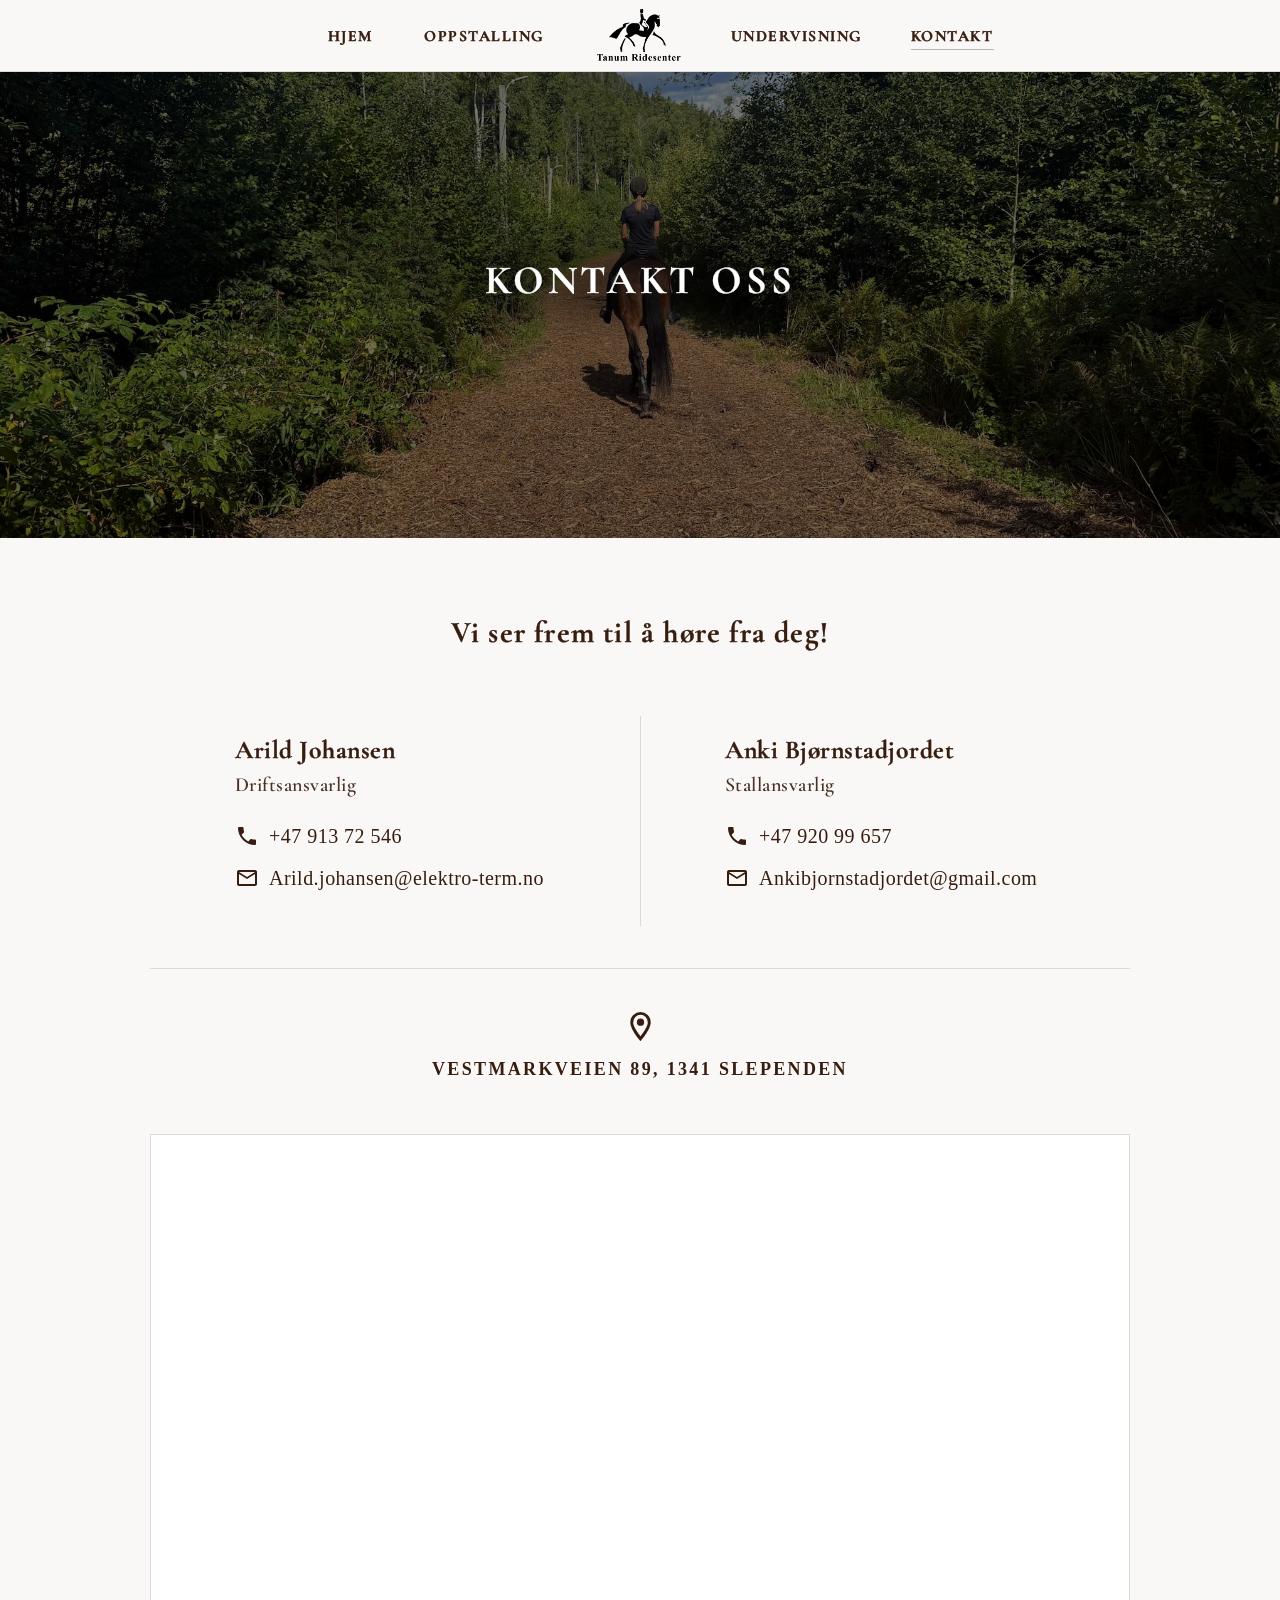
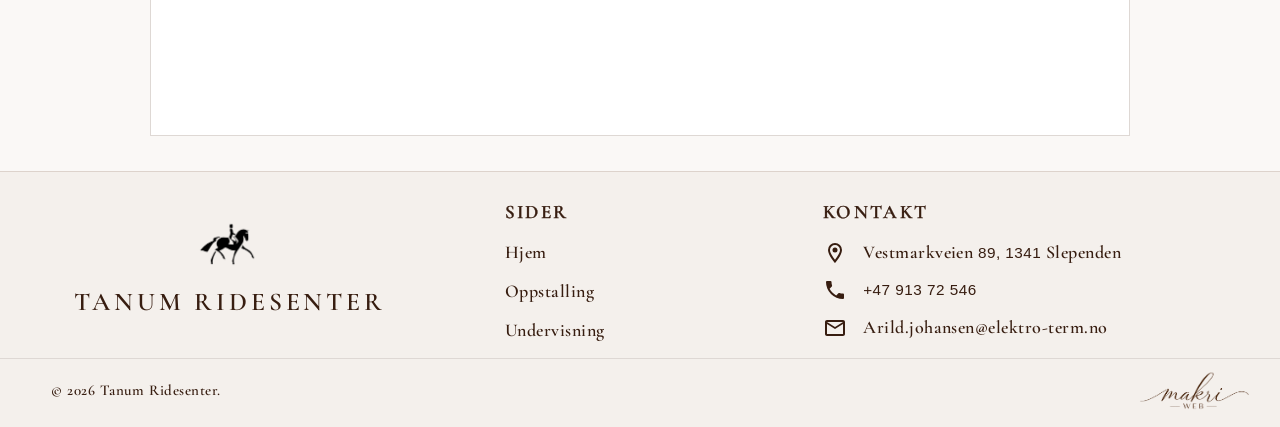
<file: kontakt.html>
<!doctype html>
<html lang="no">
<head>
  <meta charset="UTF-8" />
  <meta name="viewport" content="width=device-width, initial-scale=1.0" />
  <title>Kontakt | Tanum Ridesenter</title>
  <link rel="icon" type="image/png" href="pictures/favicon.png?v=2">
  <link rel="stylesheet" href="style.css" />
  <link rel="stylesheet" href="responsive.css" />

  <link rel="preconnect" href="https://fonts.googleapis.com">
  <link rel="preconnect" href="https://fonts.gstatic.com" crossorigin>
  <link href="https://fonts.googleapis.com/css2?family=Cormorant+Garamond:wght@500;600;700&display=swap" rel="stylesheet">


  <link
  rel="preload"
  as="image"
  href="pictures/natur4.jpg"
  fetchpriority="high"
>

<!-- Kontakt -->
<meta
  name="description"
  content="Kontakt Tanum Ridesenter i Bærum for spørsmål om oppstalling, undervisning og fasiliteter."
>

</head>
<body>
  <header class="site-header">
    <button class="menu-button" aria-label="Åpne meny" aria-expanded="false">
      <span class="menu-line"></span>
      <span class="menu-line"></span>
      <span class="menu-line"></span>
    </button>

    <a class="mobile-logo-link" href="index.html" aria-label="Til forsiden">
      <img src="pictures/logoR.png" alt="Tanum Ridesenter logo" />
    </a>

    <nav class="nav" aria-label="Hovedmeny">
      <a  href="index.html">Hjem</a>
      <a  href="oppstalling.html">Oppstalling</a>
      <a class="logo-link" href="index.html" aria-hidden="true"tabindex="-1">
        <img src="pictures/logoR.png" alt="Tanum Ridesenter logo" />
      </a>
      <a  href="undervisning.html">Undervisning</a>
      <a class="active" href="kontakt.html" aria-current="page" >Kontakt</a>
      <a
            class="mobile-instagram"
            href="https://www.instagram.com/tanumridesenter/"
            target="_blank"
            rel="noopener noreferrer"
            aria-label="Tanum Ridesenter på Instagram"
          >
            <img src="pictures/instagram.png" alt="instagram">
      </a>
    </nav>
  </header>

  <main>

  <section class="hero" style="background-image:url('pictures/natur4.jpg')">
    <div class="hero-content reveal">
      <h1>Kontakt oss</h1>
    </div>
  </section>

  <section class="page-section contact-page">

  <div class="contact-heading reveal-on-load">
    <h2>Vi ser frem til å høre fra deg!</h2>
  </div>

  <div class="contact-box reveal">

    <div class="contact-people">

      <!-- ARILD -->
      <div class="contact-person">
        <h3>Arild Johansen</h3>
        <p class="contact-role">Driftsansvarlig</p>

        <div class="contact-details">
          <a href="tel:+4791372546">
            <span class="contact-icon"><img src="pictures/phone.svg" alt="phone"></span>
            <span>+47 913 72 546</span>
          </a>

          <a href="mailto:arild.johansen@elektro-term.no">
            <span class="contact-icon"><img src="pictures/email.svg" alt="email"></span>
            <span>Arild.johansen@elektro-term.no</span>
          </a>
        </div>
      </div>


      <!-- ANKI -->
      <div class="contact-person">
        <h3>Anki Bjørnstadjordet</h3>
        <p class="contact-role">Stallansvarlig</p>

        <div class="contact-details">
          <a href="tel:+4792099657">
            <span class="contact-icon"><img src="pictures/phone.svg" alt="phone"></span>
            <span>+47 920 99 657</span>
          </a>

          <a href="mailto:ankibjornstadjordet@gmail.com">
            <span class="contact-icon"><img src="pictures/email.svg" alt="email"></span>
            <span>Ankibjornstadjordet@gmail.com</span>
          </a>
        </div>
      </div>

    </div>


    <!-- ADRESSE -->
    <div class="contact-address">
      <span class="address-icon"><img src="pictures/location.svg" alt="location"></span>
      <p>Vestmarkveien 89, 1341 Slependen</p>
    </div>


    <!-- KART -->
    <div class="contact-map">
      <iframe
        title="Kart over Tanum Ridesenter"
        src="https://www.google.com/maps/embed?pb=!1m18!1m12!1m3!1d982.6004551131103!2d10.458237172938611!3d59.88749490068116!2m3!1f0!2f0!3f0!3m2!1i1024!2i768!4f13.1!3m3!1m2!1s0x46411500618034b9%3A0x239e0dc823ad8d5d!2sTanum%20Ridesenter!5e1!3m2!1sno!2sno!4v1782481776571!5m2!1sno!2sno"
        loading="lazy"
        allowfullscreen
        referrerpolicy="strict-origin-when-cross-origin">
      </iframe>
    </div>

  </div>

</section>
    
  </main>

  <footer class="site-footer">
  <div class="footer-layout">
    <div class="footer-top">
      <a class="footer-identity" href="index.html" aria-label="Tanum Ridesenter – til forsiden">
        <img src="pictures/logo2.png" alt="" width="70" height="70">
        <span>Tanum Ridesenter</span>
      </a>
      <nav class="footer-pages" aria-label="Sider i bunnteksten">
        <h2>Sider</h2>
        <a href="index.html">Hjem</a>
        <a href="oppstalling.html">Oppstalling</a>
        <a href="undervisning.html">Undervisning</a>
      </nav>
      <div class="footer-info">
        <h2>Kontakt</h2>
        <a href="https://www.google.com/maps?cid=2566503990890958173" target="_blank" rel="noopener noreferrer"><img src="pictures/location.svg" alt=""><span>Vestmarkveien <span class="footer-number">89, 1341</span> Slependen</span></a>
        <a href="tel:+4791372546"><img src="pictures/phone.svg" alt=""><span>+47 913 72 546</span></a>
        <a href="mailto:Arild.johansen@elektro-term.no"><img src="pictures/email.svg" alt=""><span>Arild.johansen@elektro-term.no</span></a>
      </div>
    </div>
    <div class="footer-social">
      <a href="https://www.instagram.com/tanumridesenter/" target="_blank" rel="noopener noreferrer" aria-label="Tanum Ridesenter på Instagram"><img src="pictures/instagram.png" alt="" width="26" height="26"></a>
    </div>
    <div class="footer-bottom">
      <p>© 2026 Tanum Ridesenter.</p>
      <div class="footer-maker">
        <a class="footer-maker-logo" href="mailto:malinbjornstadjordet@gmail.com" aria-label="Send e-post til MakriWeb: malinbjornstadjordet@gmail.com"><img src="pictures/makriweb-logo-new.png" alt="MakriWeb" loading="lazy"></a>
        <div class="footer-maker-tooltip">
          <span>Nettside designet av Makriweb</span>
          <a href="mailto:malinbjornstadjordet@gmail.com">Ta kontakt</a>
        </div>
      </div>
    </div>
  </div>
</footer>

  <script src="script.js"></script>
</body>
</html>
</file>
<file: style.css>
:root {
  --header-height: 4rem;
  /*--brown: #3d2d28;*/
  --brown: #371d10;
  --line: #ded8d4;
  --background: #faf8f6;
  --backgroundBox: #f4f0ec;
}


/* Alle faktiske lenker */
a {
  cursor: pointer;
}

/* Knapper */
button {
  cursor: pointer;
}

/* CTA-knapper */
.btn,
.trainer-cta-btn {
  cursor: pointer;
}

/* Bilder som åpner lightbox */
.expandable-image-trigger,
.carousel-image-trigger {
  cursor: pointer;
}

/* Karusellpiler + lightbox-kontroller */
.carousel-btn,
.lightbox-close,
.lightbox-arrow,
.image-lightbox-close,
.image-lightbox-arrow {
  cursor: pointer;
}
* { box-sizing: border-box; }
html { scroll-behavior: smooth; }

body {
  margin: 0;
  background: var(--background);
  color: var(--brown);
  font-family: "Cormorant Garamond", serif;
  font-weight: 700;
  letter-spacing: 0.03em;
}

img { max-width: 100%; display: block; }
html, body { width: 100%; min-height: 100%; overflow-x: hidden; }

.site-header,
main {
  width: 100%;
  margin: 0;
  background: var(--background);
}

.site-header {
  position: fixed;
  top: 0;
  left: 0;
  z-index: 100;
  width: 100%;
  height: 4.5rem;
  display: flex;
  align-items: center;

  border-bottom: 1px solid var(--line);
  background: var(--background);

  transition:
    transform .5s ease,
    background .35s ease,
    box-shadow .35s ease,
    border-color .35s ease;
}
.logo-link {
  display: flex;
  align-items: center;
  justify-content: center;
}

.logo-link img {
  width: 4rem;
  display: block;
}

.site-header.scrolled {
  -webkit-backdrop-filter: blur(12px);
  backdrop-filter: blur(12px);
  box-shadow: 0 8px 24px rgba(61, 45, 40, 0.08);
}

.nav {
 height: 100%;
  width: min(100%, 780px);
  margin: 0 auto;

  display: grid;
  grid-template-columns: repeat(5, 1fr);
  align-items: center;

  text-transform: uppercase;
  font-size: 13px;
  letter-spacing: 1.5px;
}
.nav > a {
  justify-self: center;
  width: max-content;
  text-align: center;
}
.nav .logo-link {
  margin-inline: 20px;
}
.nav a {
  color: var(--brown);
  text-decoration: none;
  white-space: nowrap;
  position: relative;
  font-size: larger;
    /* gjør Cormorant Garamond visuelt tykkere */
  -webkit-text-stroke: 0.5px currentColor;
  transition: opacity .25s ease;
}
.nav > a:first-child {
  transform: translateX(22px);
}

.nav > a:first-child:hover {
  transform: translateX(22px) scale(1.08);
}

.nav a:hover { 
  opacity: .8;  
  transform: scale(1.08); 
}


.nav a::after {
  content: '';
  position: absolute;
  left: 50%;
  bottom: -5px;
  width: 0;
  height: 1px;
  transform: translateX(-50%);
  transition: width .25s ease;
  background: var(--brown);
  opacity: .3;
}

.nav a:hover::after,
.nav a.active::after { width: 100%; }


.mobile-instagram {
  display: none;
}

.logo-link::after { display: none; }
.mobile-logo-link { display: none; }
.mobile-logo-link img { width: 86px; }
.logo-link img {
   width: 5.4rem; 
   display: block;
  }

.menu-button {
  display: none;
  border: 0;
  background: transparent;
  padding: 12px;
  width: 48px;
  height: 48px;

  flex-direction: column;
  justify-content: center;
  align-items: center;
  gap: 6px;
}

.menu-line {
  display: block;
  width: 27px;
  height: 2px;
  background: var(--brown);
  border-radius: 2px;

  transition:
    transform 0.35s ease,
    opacity 0.2s ease;
}

.menu-button.open .menu-line:nth-child(1) {
  transform: translateY(8px) rotate(45deg);
}

.menu-button.open .menu-line:nth-child(2) {
  opacity: 0;
  transform: scaleX(0);
}

.menu-button.open .menu-line:nth-child(3) {
  transform: translateY(-8px) rotate(-45deg);
}

.hero {
  height: clamp(420px, 42vw, 650px);

  display: grid;
  place-items: center;

  text-align: center;
  color: white;

  background-size: cover;
  background-position: center;

  position: relative;
}
.hero h1 {
  transform: translateY(28px);
}

.hero-content {
  position: relative;
  z-index: 2;

  /* kompenserer for fixed header */
  transform: translateY(2rem);
}

.hero::before {
  content: '';
  position: absolute;
  inset: 0;
  background: rgba(0,0,0,.50);
}


.hero h1::before {
  content: "";
  position: absolute;

  /* større enn selve teksten */
  inset: -35px -70px;

background: radial-gradient(
  ellipse at center,
  rgba(0, 0, 0, 0.50) 0%,
  rgba(0, 0, 0, 0.32) 35%,
  rgba(0, 0, 0, 0.09) 60%,
  rgba(0, 0, 0, 0) 82%
);
  z-index: -1;
  pointer-events: none;
} 
h1, h2, h3 {
  margin-top: 0;
  font-family:'Cormorant Garamond', serif;
  /* gjør Cormorant Garamond visuelt tykkere */
  -webkit-text-stroke: 0.4px currentColor;
  text-transform: uppercase;
  letter-spacing: .09em;
  font-weight: 700;
}

h1 { font-size: clamp(22px, 4vw, 40px); line-height: 1.15; }
h2 { font-size: clamp(15px, 2.2vw, 25px); text-align: center;}
h3 { font-size: clamp(13px, 1.6vw, 16px); }

.home-feature h2 {
  text-align: left;
  font-size: clamp(18px, 2.2vw, 26px);
  letter-spacing: .09em;
  margin-bottom: .8em;
}

.home-feature p {
  font-size: clamp(14px, 1.5vw, 19px);
  max-width: 780px;
  margin-bottom: 24px;
  font-weight: 530;
}


.hero p { margin: 0; font-size: clamp(12px, 1.6vw, 15px); }

.page-section {
  width: 90%;
  max-width: 1700px;
  margin: 0 auto;
  padding: clamp(34px, 7vw, 76px) clamp(20px, 7vw, 86px);
  padding-bottom: 35px;
}

.page-section > h2 {
  font-size: clamp(24px, 2.8vw, 34px);
  font-weight: 700;
  letter-spacing: .08em;
  margin-bottom: 22px;

  -webkit-text-stroke: 1px currentColor;
}

.heading-decoration {
  display: flex;
  align-items: center;
  justify-content: center;

  gap: 9px;
  margin: 10px auto 32px;
}

.heading-decoration-line {
  width: 50px;
  height: 1px;
  background: #cbb7a8;
}

.heading-decoration-dot {
  width: 5px;
  height: 5px;
  background: transparent;
  border: 1px solid #b99882;
  transform: rotate(45deg);
}
.intro {
  text-align: center;
  max-width: 70%;
  margin: 0 auto clamp(34px, 6vw, 60px);
  line-height: 1.7;
  font-size: clamp(15px, 1.5vw, 20px);
  font-weight: 600;
}

.split {
  display: grid;
  grid-template-columns: minmax(0, 1fr) minmax(0, 1fr);
  gap: clamp(24px, 5vw, 54px);
  align-items: center;
  width: 100%;
  max-width: 1500px;
  margin-left: auto;
  margin-right: auto;
  padding: 40px;
}

.split:nth-child(odd) img { order: 2; }

.split img,
.card img,
.gallery img {
  width: 100%;
  aspect-ratio: 4 / 3;
  height: auto;
  object-fit: cover;
}

p { font-size: clamp(12px, 1.4vw, 14px); line-height: 1.7; }

.btn {
  display: inline-block;
  border: 1px solid var(--brown);
  padding: 1em 1.2em;
  color: white;
  background: var(--brown);
  text-decoration: none;
  text-transform: uppercase;
  font-size: 0.87em;
  font-weight: 600;
  cursor: pointer;
  transition: background .25s ease, color .25s ease, transform .25s ease;
}

.btn:hover { transform: translateY(-2px);
    opacity: .85; }
.card { transition: transform .25s ease; }
.card:hover { transform: translateY(-4px); }

.grid {
  display: grid;
  grid-template-columns: repeat(2, minmax(0, 1fr));
  gap: clamp(26px, 5vw, 48px);
}

.card img { margin-bottom: 12px; }
.card p { margin-top: 0; font-size: clamp(15px, 1.3vw, 12px); }
.card h3 {
  font-family: "Cormorant Garamond", serif;
  font-size: clamp(20px, 2vw, 22px);
  font-weight: 700;
  letter-spacing: .08em;
  text-transform: uppercase;
  margin: 0 0 3px;
}

.card p {
  font-family: "Cormorant Garamond", serif;
  font-size: clamp(14px, 1.4vw, 17px);
  font-weight: 580;
  line-height: 1.5;

  margin: 0;
}

.gallery-carousel {
  position: relative;
  max-width: 1500px;
  margin: 55px auto;
  padding-bottom: 5px;
}

.carousel-track {
  display: grid;
  grid-auto-flow: column;
  grid-auto-columns: calc((100% - 48px) / 3);
  gap: 24px;
  overflow-x: auto;
  scroll-behavior: smooth;
  scrollbar-width: none;
  scroll-snap-type: x mandatory;
}

.carousel-track::-webkit-scrollbar {
  display: none;
}

.carousel-track img {
  width: 100%;
  aspect-ratio: 4 / 3;
  object-fit: cover;
  transition:
    transform .25s ease,
    opacity .25s ease;
}

.carousel-track img:hover {
  transform: scale(1.015);
  opacity: .9;
}


/* PILER */

.carousel-btn {
  position: absolute;
  top: 50%;
  transform: translateY(-50%);
  width:35px;
  height: 35px;
  border: none;
  border-radius: 50%;
  /* gjennomsiktig hvit */
  background: rgba(255, 255, 255, 0.65);
  color: var(--brown);
  font-size: 17px;
  cursor: pointer;

  z-index: 10;

  display: flex;
  align-items: center;
  justify-content: center;

  -webkit-backdrop-filter: blur(3px);
  backdrop-filter: blur(3px);

  transition:
    background .25s ease,
    transform .25s ease;
}

.carousel-btn:hover {
  background: rgba(255, 255, 255, 0.9);
  transform: translateY(-50%) scale(1.05);
}

/* legger pilene OPPÅ bildene */
.carousel-btn.prev {
  left: 16px;
}

.carousel-btn.next {
  right: 16px;
}

/* LIGHTBOX */
.lightbox {
  position: fixed;
  inset: 0;
  z-index: 1000;
  display: none;
  align-items: center;
  justify-content: center;
  background: rgba(0, 0, 0, .82);
  padding: 60px;
}

.lightbox.open {
  display: flex;
}

.lightbox-image {
  max-width: 90vw;
  max-height: 85vh;
  object-fit: contain;
}

.lightbox-close {
  position: absolute;
  top: 22px;
  right: 30px;
  border: 0;
  background: none;
  color: white;
  font-size: 42px;
  cursor: pointer;
}

.lightbox-caption {
  position: absolute;
  left: 50%;
  bottom: 28px;
  transform: translateX(-50%);

  margin: 0;
  color: #fff;
  font-size: 16px;
  text-align: center;
  letter-spacing: .03em;
}

.lightbox-arrow {
  position: absolute;
  top: 50%;
  transform: translateY(-50%);
  border: 0;
  background: rgba(255,255,255,.12);
  color: white;
  width: 48px;
  height: 48px;
  font-size: 28px;
  cursor: pointer;
}

.lightbox-prev {
  left: 25px;
}

.lightbox-next {
  right: 25px;
}

.contact-grid,
.trainers-section {
  padding: 70px clamp(25px, 7vw, 110px) 80px;
  color: var(--brown);
}

/* =========================
   TRENERKORT
========================= */

.trainer-grid {
  width: 90%;
  margin: 50px auto 0;

  display: grid;
  grid-template-columns: repeat(2, minmax(0, 1fr));
  gap: 36px;
}


/* SELVE KORTET */

.trainer-card {
  background: #fff;
  border: 1px solid var(--line);
  overflow: hidden;
  display: flex;
  flex-direction: column;
  min-width: 0;
  height: 100%;
  border-radius: 10px;
  box-shadow: 0 8px 24px rgba(55, 29, 16, 0.05);
}


/* BILDE */

.trainer-image {
  width: 100%;
  aspect-ratio: 4 / 3;
  object-fit: cover;
  display: block;
}


.trainer-image-cathrine {
  object-position: center 38%;
}


/* INNHOLD */

.trainer-content {
  padding: 24px 26px 28px;

  display: flex;
  flex-direction: column;
  flex: 1;
}


/* NAVN */

.trainer-content h3 {
  margin: 0;

  font-family: "Cormorant Garamond", serif;
  font-size: 21px;
  font-weight: 700;
  line-height: 1.1;

  text-align: center;
  color: var(--brown);
}


/* DRESSUR / SPRANG */

.trainer-title {
  margin: 5px 0 0;

  font-family: "Cormorant Garamond", serif;
  font-size: 16px;
  font-weight: 700;

  text-transform: uppercase;
  letter-spacing: 0.08em;

  text-align: center;
  color: var(--brown);
  opacity: 0.75;
}


/* LITEN STREK */

.trainer-line {
  display: block;

  width: 100%;
  height: 1px;

  margin: 14px auto 18px;

  background:var(--line);
}


/* BESKRIVELSE */

.trainer-description {
  margin: 0 0 24px;

  font-family: "Cormorant Garamond", serif;
  font-size: 17px;
  font-weight: 500;
  line-height: 1.5;

  color: var(--brown);
}


/* PUNKTENE NEDERST */

.trainer-details {
  margin-top: auto;

  display: flex;
  flex-direction: column;
  gap: 8px;
}

.trainer-details p {
  position: relative;

  margin: 0;
  padding-left: 16px;

  font-family: "Cormorant Garamond", serif;
  font-size: 16px;
  font-weight: 500;
  line-height: 1.35;

  color: var(--brown);
}


/* LITEN DISKRET PRIKK */

.trainer-details p::before {
  content: "";

  position: absolute;
  left: 0;
  top: 0.55em;

  width: 4px;
  height: 4px;

  border: 1px solid #a98c79;
  border-radius: 50%;
}


/* =========================
   CTA UNDER TRENERNE
========================= */

.trainer-cta {
  max-width: 650px;
  margin: 40px auto 15px;
  padding: 28px 40px;
  display: flex;
  align-items: center;
  justify-content: space-between;
  gap: 40px;
  border: 1px solid var(--line);
  background: #f4f0ec;
}

.trainer-cta-text {
  padding-left: 25px;
  border-left: 1px solid #a98c79;
}

.trainer-cta-text h3 {
  margin: 0 0 7px;
  font-family: "Cormorant Garamond", serif;
  font-size: 26px;
  font-weight: 700;
  text-transform: none;
  letter-spacing: .02em;
}

.trainer-cta-text p {
  margin: 0;
  font-size: 14px;
  line-height: 1.7;
}

.trainer-cta-btn {
  flex-shrink: 0;
  padding: 14px 28px;
  background: var(--brown);
  color: #fff;
  text-decoration: none;
  text-transform: uppercase;
  font-size: 13px;
  font-weight: 700;
  letter-spacing: .14em;

  transition:
    transform .25s ease,
    opacity .25s ease;
}

.trainer-cta-btn:hover {
  transform: translateY(-2px);
  opacity: .85;
}

/* =========================
   KONTAKTSIDE
========================= */

/* OVERSKRIFT */
.contact-heading {
  text-align: center;
  margin-bottom: 55px;
}

.contact-heading h2 {
  margin: 0;
  font-family: "Cormorant Garamond", serif;
  font-size: clamp(22px, 2.4vw, 30px);
  font-weight: 700;
  letter-spacing: .04em;
  text-transform: none;
  color: var(--brown);
  margin-bottom: 25px;
}


/* HELE OMRÅDET */
.contact-box {
  max-width: 100%;
  margin: 0 auto;
  /* ingen ramme rundt alt */
  border: none;
  background: transparent;
}


/* =========================
   PERSONKORT
========================= */

.contact-people {
  display: grid;
  grid-template-columns: 1fr 1fr;
  gap: 0;
  position: relative;

  padding: 10px 0 42px;
  border-bottom: 1px solid var(--line);
}

.contact-person {
  width: 100%;
  padding: 18px 0 34px;

  display: flex;
  flex-direction: column;
  align-items: center;

  text-align: left;
}

.contact-person > * {
  width: 430px;
  max-width: 80%;
}
/* vertikal strek i midten */
.contact-people::after {
  content: "";
  position: absolute;
  top: 10px;
  bottom: 42px;
  left: 50%;
  width: 1px;
  background: var(--line);
}

.contact-person h3 {
  margin: 0 0 3px;

  font-family: "Cormorant Garamond", serif;
  font-size: clamp(22px, 2vw, 27px);
  font-weight: 700;
  width: 320px;
  letter-spacing: .02em;
  text-transform: none;

  color: var(--brown);
}


/* ROLLE */

.contact-role {
  margin: 0 0 20px;
  font-family: "Cormorant Garamond", serif;
  font-size: 20px;
  font-weight: 600;
  width: 320px;
  color: var(--brown);
  opacity: .90;
}


/* TELEFON + E-POST */

.contact-details {
   display: flex;
  flex-direction: column;
  gap: 12px;
  width: 320px;
  max-width: 100%;
  margin: 0;
  padding: 0;          /* fjerner eventuell padding før ikonene */
  gap: 14px;    

  text-align: left;
}

.contact-details a[href^="mailto:"] {
  font-family: "Lora", serif;
  font-size: 20px;
  font-weight: 500;
}

.contact-details a[href^="tel:"] {
  font-family: "Lora", serif;
  font-size: 20px;
  font-weight: 500;
}


.contact-details a {
  display: grid;
  grid-template-columns: 24px auto;
  align-items: center;
  gap: 10px;

  color: var(--brown);
  text-decoration: none;
  font-family: "Inter", sans-serif;  
  font-size: 18px;
  font-weight: 500;
  line-height: 1.4;
  padding: 0;
  margin:0; 
}

.contact-icon {
  display: inline-flex;
  align-items: left;
  justify-content: left;

  width: 24px;
  font-size: 20px;

  color: var(--brown);
}


/* =========================
   ADRESSE
========================= */

.contact-address {
  min-height: auto;
  display: flex;
  flex-direction: column;
  align-items: center;
  justify-content: center;
  /* LUFT MELLOM PERSONKORT OG ADRESSE */
  padding: 40px 30px;
  gap: 10px;
}


.contact-address p {
  margin: 0;
  font-family: "Lora", serif; 
  font-size: clamp(15px, 1.6vw, 18px);
  font-weight: 600;
  text-transform: uppercase;
  letter-spacing: .13em;
  text-align: center;
}

.address-icon {
  display: flex;
  align-items: center;
  justify-content: center;
}
.address-icon img {
  width: 35px;
  height: 35px;
}
/* =========================
   KART
========================= */
.contact-map {
  width: 100%;
  /* LUFT MELLOM ADRESSE OG KART */
  margin-top: 10px;
  border: 1px solid var(--line);
  overflow: hidden;
  background: #fff;
}

.contact-map iframe {
  display: block;
  width: 100%;
  height: 600px;
  border: 0;
  filter: grayscale(35%) sepia(8%);
}

.center { text-align: center; margin-top: 42px; }

.info-cta {
    max-width: 1000px;
    margin: clamp(60px, 8vw, 100px) auto 0;
    padding: 38px 55px;
    background: white;
    border: 1px solid var(--line);
    display: flex;
    align-items: center;
    justify-content: space-between;
    gap: 60px;
    text-align: left;
}

.info-cta-text {
    padding-left: 35px;
    border-left: 1px solid var(--brown);
}

.info-cta h2 {
    text-align: left;
    margin: 0 0 10px;

    font-size: clamp(20px, 2vw, 27px);
    text-transform: none;
    letter-spacing: .08em;
}

.info-cta p {
    margin: 0;
    max-width: 520px;
    font-size: 14px;
    line-height: 1.7;
}

.info-cta-btn {
    flex-shrink: 0;
    background: var(--brown);
    color: white;
    padding: 16px 34px;
    text-decoration: none;
    text-transform: uppercase;
    letter-spacing: .15em;
    font-size: 11px;
    font-weight: 600;
    transition: transform .25s ease, opacity .25s ease;
}

.info-cta-btn:hover {
    transform: translateY(-2px);
    opacity: .85;
}

.about-text {
  max-width: 780px;
  margin: 0 auto clamp(42px, 6vw, 70px);
  text-align: center;
}

.grid + .about-text {
  width: 100%;
  max-width: none;
  margin-top: clamp(38px, 6vw, 60px);
  padding-top: clamp(30px, 5vw, 44px);
  border-top: 1px solid var(--line);
}

.grid + .about-text > * {
  width: 100%;
  max-width: 780px;
  margin-left: auto;
  margin-right: auto;
}

.grid + .about-text h2 {
  margin-top: 0;
}

.about-text p {
  line-height: 1.7;
  font-size: clamp(15px, 1.5vw, 20px);
  font-weight: 600;
  margin: 0 auto 22px;
}

.about-text h2 {
  margin: clamp(34px, 5vw, 54px) 0 22px;
}

.reveal {
  opacity: 0;
  transform: translateY(24px);

  transition:
    opacity .7s ease,
    transform .7s ease;
}

.reveal.visible {
  opacity: 1;
  transform: translateY(0);
}


.reveal-on-load {
  opacity: 0;
  transform: translateY(24px);

  transition:
    opacity .7s ease,
    transform .7s ease;
}

.reveal-on-load.visible {
  opacity: 1;
  transform: translateY(0);
}

/* Klikkbare bilder - Oppstalling + Om oss */ 
.expandable-image {
  cursor: zoom-in;
}

.expandable-image-trigger {
  display: block;
  width: 100%;
  padding: 0;
  margin: 0;
  border: 0;
  background: transparent;
  -webkit-appearance: none;
  appearance: none;
  cursor: zoom-in;
}

.expandable-image-trigger img {
  display: block;
  width: 100%;
  height: auto;
}

.carousel-image-trigger {
  display: block;
  width: 100%;
  padding: 0;
  margin: 0;
  border: 0;
  background: transparent;
  -webkit-appearance: none;
  appearance: none;
  cursor: zoom-in;
  /* Viktig i karusellen */
  overflow: hidden;
  scroll-snap-align: start;
}
.carousel-image-trigger img {
  display: block;
  width: 100%;
  aspect-ratio: 4 / 3;
  object-fit: cover;
  border: 0;
}

/* Kun synlig ved tastaturnavigasjon */
.carousel-image-trigger:focus-visible {
  outline: 3px solid var(--brown);
  outline-offset: 4px;
}

/* LIGHTBOX */

.image-lightbox {
  position: fixed;
  inset: 0;
  z-index: 1000;

  display: none;
  align-items: center;
  justify-content: center;

  padding: 50px 80px;

  background: rgba(20, 15, 12, 0.88);
}

.image-lightbox.open {
  display: flex;
}

.image-lightbox-content {
  margin: 0;
  text-align: center;
}

.image-lightbox-photo {
  display: block;

  max-width: 85vw;
  max-height: 78vh;

  width: auto;
  height: auto;

  object-fit: contain;
}


/* BILDETEKST */

.image-lightbox-caption {
  margin-top: 14px;

  color: #fff;

  font-family: "Cormorant Garamond", serif;
  font-size: 20px;
  font-weight: 600;

  letter-spacing: .06em;
}


/* LUKK */

.image-lightbox-close {
  position: absolute;
  top: 20px;
  right: 30px;

  border: 0;
  background: transparent;

  color: white;
  font-size: 42px;

  cursor: pointer;
}


/* PILER */

.image-lightbox-arrow {
  position: absolute;
  top: 50%;
  transform: translateY(-50%);

  width: 48px;
  height: 48px;

  border: none;
  border-radius: 50%;

  background: rgba(255, 255, 255, 0.18);
  color: white;

  font-size: 22px;
  cursor: pointer;

  -webkit-backdrop-filter: blur(3px);
  backdrop-filter: blur(3px);

  transition: background .2s ease;
}

.image-lightbox-arrow:hover {
  background: rgba(255, 255, 255, 0.32);
}

.image-lightbox-prev {
  left: 25px;
}

.image-lightbox-next {
  right: 25px;
}
/* =========================
   FOOTER
========================= */
.site-footer {
  position: relative;
  width: 100%;
  background: var(--backgroundBox);
  border-top: 1px solid #ddd3cc;
  color: var(--brown);
}

/* HOVEDINNHOLD */
.footer-inner {
  width: 90%;
  max-width: 1400px;
  margin: 0 auto;
  display: grid;
  grid-template-columns: 1fr 1fr 1fr;
  padding:10px 0 20px;
}

/* ALLE KOLONNER */
.footer-column {
  min-height: 50px;
  display: flex;
  flex-direction: column;
  align-items: center;
  justify-content: center;
  text-align: left;
}

/* SKILLELINJER */
.footer-address,
.footer-contact {
  border-left: 1px solid #ddd3cc;
  height: 70px;
  align-self: center;
}


/* =========================
   VENSTRE - LOGO / TEKST
========================= */
.footer-horse {
  width: 55px;
  height: 55px;
  object-fit: contain;
}


.footer-brand h3 {
  margin: 0;
  font-family: "Cormorant Garamond", serif;
  font-size: 17px;
  font-weight: 600;
  text-transform: uppercase;
  letter-spacing: .15em;
  color: var(--brown);
}


.footer-brand p {
  margin: 0;
  font-family: "Lora", serif;
  font-size: 15px;
  font-weight: 400;
  line-height: 1.7;
  color: var(--brown);
}

/* =========================
   MIDTEN - ADRESSE
========================= */
.footer-location-icon {
  padding-top: 10px;
  width: 31px;
  object-fit: contain;
  margin-bottom: 7px;
}


.footer-address p {
  margin: 0;
  font-family: "Lora", serif;
  font-size: 18px;
  font-weight: 500;
  line-height: 1.7;
  color: var(--brown);
}

/* =========================
   HØYRE - KONTAKT
========================= */
.footer-contact {
  padding-top: 10px;
  gap: 14px;
  display: flex;
  flex-direction: column;
  align-items: center;
}

.footer-contact a {
  display: grid;
  grid-template-columns: 28px auto;
  align-items: center;
  gap: 15px;
  width: max-content;
  min-width: 260px;
  font-family: "Lora", serif;
  font-size: 18px;
  font-weight: 500;
  color: var(--brown);
  text-decoration: none;
  transition: opacity .2s ease;
}
.footer-contact a img {
  width: 20px;
  height: 20px;
  object-fit: contain;
  justify-self: center;
}

.body.menu-open {
  overflow: hidden;
}

.footer-contact-inner{
   display: flex;
  flex-direction: column;
  align-items: flex-start;
  gap: 12px;
}

.footer-contact a:hover {
  opacity: .65;
}

.footer-contact iconify-icon {
  font-size: 21px;
}

/* =========================
   TASTATURFOKUS
   ========================= */
a:focus-visible,
button:focus-visible {
  outline: 3px solid #371d10;
  outline-offset: 4px;
}
/* Lys fokusmarkering i lightbox */
.lightbox button:focus-visible,
.image-lightbox button:focus-visible {
  outline: 3px solid #fff;
  outline-offset: 4px;
}


/* Bunntekst med sidelenker, kontaktinformasjon og MakriWeb. */
.footer-layout {
  width: 92%;
  max-width: 1500px;
  margin: 0 auto;
  padding: 28px 0 16px;
  display: grid;
  grid-template-columns: minmax(0, 1fr);
}
.footer-top {
  grid-area: 1 / 1;
  display: grid;
  grid-template-columns: 1.2fr .8fr 1.2fr;
  gap: 48px;
  align-items: start;
}
.footer-layout a { color: inherit; text-decoration: none; }
.footer-layout a:hover { opacity: .7; }
.footer-identity {
  display: flex;
  flex-direction: column;
  align-items: center;
  gap: 8px;
  padding-top: 8px;
}
.footer-identity img { width: 70px; height: 70px; object-fit: contain; }
.footer-identity span {
  font-family: "Cormorant Garamond", serif;
  font-size: clamp(18px, 2vw, 26px);
  font-weight: 600;
  letter-spacing: .15em;
  text-transform: uppercase;
  text-align: center;
}
.footer-pages, .footer-info { display: flex; flex-direction: column; gap: 12px; min-width: 0; }
.footer-layout h2 {
  margin: 0 0 4px;
  font-size: 19px;
  text-transform: uppercase;
  letter-spacing: .12em;
  text-align: left;
}
.footer-pages a, .footer-info a, .footer-info p { font-size: 18px; line-height: 1.5; }
.footer-info a, .footer-info p {
  display: grid;
  grid-template-columns: 24px minmax(0, 1fr);
  align-items: center;
  gap: 16px;
  margin: 0;
  overflow-wrap: anywhere;
}
.footer-info img { width: 24px; height: 24px; object-fit: contain; }
.footer-info { padding-right: 42px; }
.footer-social {
  grid-area: 1 / 1;
  align-self: end;
  justify-self: end;
  margin: 0;
}
.footer-social a, .footer-social img { display: block; }
.footer-bottom {
  grid-area: 2 / 1;
  margin-top: 14px;
  border-top: 0;
  display: flex;
  align-items: center;
  justify-content: space-between;
  gap: 24px;
  padding-top: 12px;
}
.footer-bottom p { margin: 0; font-size: 15px; }
.footer-maker { width: 110px; height: auto; display: block; }
@media (max-width: 1024px) {
  .footer-top { gap: 28px; grid-template-columns: 1fr .65fr 1.3fr; }
  .footer-pages a, .footer-info a, .footer-info p { font-size: 16px; }
}
@media (max-width: 700px) {
  .footer-layout { width: 88%; padding-top: 22px; }
  .footer-top { grid-template-columns: 1fr; gap: 30px; }
  .footer-identity { padding: 0 0 6px; }
  .footer-layout h2 { margin-bottom: 4px; }
  .footer-bottom { flex-wrap: wrap; gap: 8px; }
  .footer-bottom p { font-size: 13px; }
  .footer-maker { width: 90px; margin-left: auto; }
}

@media (min-width: 821px) {
  .footer-social { display: none; }
  .footer-info { padding-right: 0; }
  .footer-identity { transform: translateX(-24px); }
  .footer-maker { transform: translateX(20px); }
}

.footer-info a[href^="tel:"],
.footer-number {
  font-family: "Inter", sans-serif;
  font-weight: 500;
}

.footer-info a[href^="tel:"] > span,
.footer-number {
  font-size: 0.85em;
}

.footer-bottom::before {
  content: "";
  position: absolute;
  left: 0;
  right: 0;
  height: 1px;
  background: var(--line);
  align-self: flex-start;
  margin-top: -12px;
}

.footer-pages a,
.footer-info a:not([href^="tel:"]),
.footer-info p,
.footer-layout h2,
.footer-bottom p {
  font-weight: 600;
}

.footer-maker { position: relative; flex-shrink: 0; }
.footer-maker-logo { display: block; }
.footer-maker-tooltip {
  position: absolute;
  right: 0;
  bottom: 100%;
  width: 230px;
  max-width: 80vw;
  padding: 14px 16px;
  background: var(--background);
  border: 1px solid var(--line);
  border-radius: 6px;
  box-shadow: 0 4px 16px rgba(55, 29, 16, .1);
  font-size: 16px;
  font-weight: 600;
  line-height: 1.5;
  opacity: 0;
  visibility: hidden;
  transition: opacity .18s ease;
  z-index: 2;
}
.footer-maker-tooltip span { display: block; }
.footer-maker-tooltip a { display: inline-block; margin-top: 6px; text-decoration: underline; text-underline-offset: 3px; }
.footer-maker:hover .footer-maker-tooltip,
.footer-maker:focus-within .footer-maker-tooltip {
  opacity: 1;
  visibility: visible;
}
@media (prefers-reduced-motion: reduce) {
  .footer-maker-tooltip { transition: none; }
}

@media (max-width: 700px) {
  .footer-pages,
  .footer-info {
    border-top: 1px solid var(--line);
    padding-top: 22px;
  }
}
</file>
<file: responsive.css>
/* =========================================================
   TANUM RIDESENTER â€“ RESPONSIVE
   Desktop-stil ligger i style.css.
   Denne filen hÃ¥ndterer laptop/iPad/mobil.
========================================================= */

/* Sikrer at media aldri presser siden bredere enn viewport */
img,
svg,
iframe {
  max-width: 100%;
}

/* =========================================================
   MINDRE DESKTOP / IPAD LANDSCAPE
   ca. 1024â€“1180 px
========================================================= */

@media (max-width: 1180px) {

  .nav {
    gap: clamp(30px, 4vw, 55px);
  }
  

  .page-section {
    width: 94%;
    padding-left: clamp(24px, 4vw, 48px);
    padding-right: clamp(24px, 4vw, 48px);
  }

  .intro {
    max-width: 75%;
  }

  .trainer-grid {
    grid-template-columns: repeat(2, minmax(0, 1fr));
    gap: 28px;
    max-width: 900px;
  }

  /* Kontakt */
  .contact-page {
    width: 94%;
  }

  .contact-person {
    padding-left: 30px;
    padding-right: 30px;
  }

  .contact-details a {
    font-size: 16px;
  }

  /* Footer fÃ¥r litt mer plass til e-postadressen */
  .footer-inner {
    width: 96%;
    grid-template-columns: 1fr 1fr 1fr;
  }


  .footer-contact a {
    min-width: 0;
    gap:5px;
  }

  /* Om oss â€“ 2 bilder synlig i karusellen */
  .carousel-track {
    grid-auto-columns: calc((100% - 24px) / 2);
  }
}


/* =========================================================
   IPAD PORTRAIT / STORE NETTBRETT
   820â€“1024 px
========================================================= */

@media (max-width: 1024px) {

  /* Hero skal ikke bli 80vh pÃ¥ nettbrett */
  .hero {
    height: 52vh;
    min-height: 380px;
    max-height: 540px;
  }

  .page-section {
    width: 94%;
    padding-top: 52px;
    padding-bottom: 52px;
  }

  .intro {
    max-width: 82%;
    font-size: 20px;
  }

  /* Forsiden: behold to kolonner sÃ¥ lenge det er plass,
     men mindre gap og litt mindre typografi */
  .split {
    gap: 32px;
    margin-bottom: 28px;
  }

  .home-feature h2 {
    font-size: 24px;
  }

  .home-feature p {
    font-size: 17px;
  }

  /* Fasiliteter â€“ 2 kolonner er ideelt pÃ¥ iPad */
  .grid {
    grid-template-columns: repeat(2, minmax(0, 1fr));
    gap: 30px 24px;
  }

  /* CTA */
  .trainer-cta {
    max-width: 720px;
  }

  /* Kontakt */
  .contact-box {
    max-width: 860px;
  }

  .contact-map iframe {
    height: 420px;
  }

  /* Lightbox */
  .lightbox,
  .image-lightbox {
    padding: 45px 58px;
  }
}


/* =========================================================
   IPAD PORTRAIT + MOBILMENY
   820 px og ned
========================================================= */

@media (max-width: 820px) {

  /* ---------- HEADER ---------- */

  .site-header {
    min-height: 72px;
    display: flex;
    justify-content: center;
    align-items: center;
    border-bottom: none;
  }

  .menu-button {
    display: flex;
    position: absolute;
    left: 18px;
    top: 50%;
    transform: translateY(-50%);
    z-index: 2;
    background: transparent;
  }

  .mobile-logo-link {
    display: block;
    position: relative;
    z-index: 2;
  }

  .mobile-logo-link img {
    width: 76px;
    max-height: 58px;
    object-fit: contain;
  }

  .logo-link {
    display: none;
  }
.nav > a.mobile-instagram {
  width: 100%;
  align-self: stretch;

  display: flex;
  justify-content: flex-start;
  align-items: center;

  margin: 28px 0 0;
  padding: 24px 0 0;

  border-top: 1px solid var(--line);

  color: var(--brown);
  text-decoration: none;
  transform: none;
}

.nav > a.mobile-instagram img {
  width: 25px;
  height: 25px;
  object-fit: contain;
  margin: 0;
}


   .nav {
    position: fixed;
    top: 0;
    left: 0;

    width: 72vw;
    max-width: 320px;
    padding: 105px 28px 36px;
    height: 100dvh;

    display: flex;
    flex-direction: column;
    align-items: stretch;

    margin: 0;
    padding: 125px 34px 40px;
    gap: 0;

    background: var(--background);
    box-shadow: 12px 0 35px rgba(55, 29, 16, 0.10);

    z-index: 1001;

    /* starter utenfor skjermen */
    transform: translateX(-105%);
    opacity: 1;
    visibility: visible;
    pointer-events: none;

    transition:
      transform 0.45s cubic-bezier(.77, 0, .18, 1);
  }

  .nav.open {
    transform: translateX(0);
    pointer-events: auto;
  }


  /* MENYPUNKTER */

  .nav > a:not(.logo-link):not(.mobile-instagram) {
    width: 100%;
    padding: 18px 0;

    text-align: left;

    font-family: "Cormorant Garamond", serif;
    font-size: 20px;
    font-weight: 700;
    letter-spacing: .12em;
    text-transform: uppercase;

    color: var(--brown);

    transform: none;
  }


  /* Fjern desktop-understreker */

  .nav a::after,
  .nav a:hover::after,
  .nav a.active::after {
    display: none;
  }


  /* Aktiv side */

  .nav > a.active:not(.logo-link) {
    opacity: .7;
  }


  /* Desktop-logo skal ikke inn i menyen */

  .nav .logo-link {
    display: none;
  }
  /* OVERLAY */

  .menu-overlay {
    position: fixed;
    inset: 0;

    background: rgba(55, 29, 16, .25);

    opacity: 0;
    visibility: hidden;
    pointer-events: none;

    transition:
      opacity .35s ease,
      visibility .35s ease;

    z-index: 999;
  }

  .menu-overlay.open {
    opacity: 1;
    visibility: visible;
    pointer-events: auto;
  }


  /* Hamburger må ligge over sidepanelet */

  .menu-button {
    z-index: 1002;
  }

  /* ---------- HERO ---------- */

  .hero {
    height: 46vh;
    min-height: 330px;
    max-height: 470px;
  }

  .hero h1 {
    font-size: clamp(28px, 6vw, 40px);
  }

  /* ---------- GENERELT INNHOLD ---------- */

  .page-section {
    width: 100%;
    padding: 44px 28px;
  }

  .page-section > h2 {
    font-size: clamp(25px, 5vw, 31px);
  }

  .heading-decoration {
    margin-bottom: 25px;
  }

  .intro {
    max-width: 680px;
    width: 100%;
    margin-bottom: 40px;
    font-size: 18px;
  }

  /* ---------- FORSIDE ---------- */

  .split {
    grid-template-columns: 1fr;
    gap: 24px;
    margin-bottom: 28px;
  }

  /* Bildet skal alltid komme fÃ¸rst pÃ¥ mobil/nettbrett */
  .split img,
  .split:nth-child(odd) img,
  .split:nth-child(even) img {
    order: 0;
  }

  .split > div {
    order: 1;
  }

  .home-feature h2 {
    margin-bottom: 10px;
    font-size: 24px;
  }

  .home-feature p {
    max-width: none;
    font-size: 16px;
  }

  .home-feature { 
    padding-left: 0;
    padding-right: 0;
    margin-bottom: 0;
  }

  /* ---------- OPPSTALLING ---------- */

  .grid {
    grid-template-columns: repeat(2, minmax(0, 1fr));
    gap: 28px 18px;
  }

  .card h3 {
    font-size: 20px;
  }

  .card p {
    font-size: 16px;
  }

  /* ---------- OM OSS / KARUSELL ---------- */

  .about-text {
    max-width: 680px;
  }

  .about-text h3{
    font-size: 40px;
    
  }

  .about-text p {
    font-size: 17px;
  }

  .gallery-carousel {
    position: relative;
    width: 100%;
    margin: 35px auto 0;
  }

  .carousel-track {
    display: grid;
    grid-auto-flow: column;

    /* 2 bilder synlige */
    grid-auto-columns: calc((100% - 24px) / 2);
    gap: 24px;

    overflow-x: auto;
    scroll-behavior: smooth;
    scroll-snap-type: x mandatory;
    scrollbar-width: none;
  }

  .carousel-track::-webkit-scrollbar {
    display: none;
  }

  .carousel-image-trigger {
    scroll-snap-align: start;
  }
  .carousel-image-trigger img {
    display: block;
    width: 100%;
    aspect-ratio: 4 / 3;
    object-fit: cover;
  }

  /* PILENE */
  .carousel-btn {
    position: absolute;

    /* midt på bildehøyden */
    top: 50%;
    transform: translateY(-50%);

    width: 46px;
    height: 46px;
    margin: 0;

    display: flex;
    align-items: center;
    justify-content: center;

    z-index: 20;
  }
  .carousel-btn.prev {
    left: 16px;
  }

  .carousel-btn.next {
    right: 16px;
  }
  /* ---------- TRENERE ---------- */

  .trainer-grid {
    grid-template-columns: repeat(2, minmax(0, 1fr));
    gap: 24px;
    max-width: 760px;
  }

  .trainer-content {
    padding: 22px 20px;
  }

  .trainer-content h3 {
    font-size: 23px;
  }

  .trainer-title,
  .trainer-description,
  .trainer-details p {
    font-size: 18px;
  }

  .trainer-cta {
    max-width: 760px;
    padding: 26px 30px;
    gap: 28px;
  }

  .trainer-cta-text {
    padding-left: 20px;
  }
  .trainer-cta-text p {
    font-size: 17px;
  }

 /* ---------- KONTAKT IPAD ---------- */

.contact-page {
  width: 100%;
}

.contact-heading {
  margin-bottom: 30px;
}

.contact-people {
  grid-template-columns: repeat(2, minmax(0, 1fr));
  gap: 0;
  padding-bottom: 0;
}

/* behold midtstreken */
.contact-people::after {
  display: block;
  height: 190px;
}

.contact-person {
  display: flex;
  flex-direction: column;
  align-items: center;
  text-align: left;
  min-width: 0;
  min-height: 230px;
  padding: 25px 24px;
}

/* Litt mindre navn */
.contact-person h3 {
  font-size: 21px;
  white-space: nowrap;
  max-width: 300px;
}

.contact-role {
  font-size: 16px;
  margin-bottom: 18px;
  max-width: 300px;

}

.contact-details {
  width: 100%;
  min-width: 0;
  padding: 0;
  max-width: 300px;

}

/* Telefon + e-post */
.contact-details a {
  width: 100%;
  min-width: 0;

  grid-template-columns: 18px minmax(0, 1fr);
  gap: 8px;

  font-size: 13px;
  white-space: nowrap;
}

.contact-icon img {
  width: 17px;
  height: 17px;
}

.contact-address {
  min-height: 82px;
  padding: 20px 24px;
  text-align: center;
}

.contact-address p {
  max-width: 100%;
  font-size: 18px;
  white-space: normal;
}

.contact-map iframe {
  height: 360px;
}

  /* ---------- FOOTER ---------- */

  .footer-inner {
    width: 96%;
    grid-template-columns: 1fr 1fr 1fr;
    padding: 5px 0;
    margin: 0 auto;
    display: grid;
  }

  .footer-column {
    min-height: auto;
    height: auto;
    padding: 10px 10px;
  }

  .footer-address,
  .footer-contact {
    height: auto;
    border-top: 0;
    border-left: 1px solid var(--line);
  }

  /* kontakt */
  .footer-contact {
    gap: 10px;
    text-align: left;
  }

  .footer-contact a {
    width: auto;
    min-width: 0;
    display: grid;
    grid-template-columns: 18px auto;
    align-items: center;
    gap: 8px;
    font-size: 14px;
    text-align: left;
  }

  .footer-address p {
    margin: 0;
    font-size: 14px;
    text-align: center;
    white-space: nowrap;
  }

  .footer-brand h3 {
    margin: 0;
    font-size: 14px;
    text-align: center;
  }

  .footer-contact a img {
    width: 20px;
    height: 20px;
    object-fit: contain;
  }
  /* adresse */
  .footer-location-icon {
    width: 40px;
    height: 40px;
    margin: 0 0 6px;
  }

  /* ---------- LIGHTBOX ---------- */

  .lightbox,
  .image-lightbox {
    padding: 56px 20px 28px;
  }

  .lightbox-image,
  .image-lightbox-photo {
    max-width: 92vw;
    max-height: 75vh;
  }

  .lightbox-arrow,
  .image-lightbox-arrow {
    width: 42px;
    height: 42px;
  }

  .lightbox-prev,
  .image-lightbox-prev {
    left: 8px;
  }

  .lightbox-next,
  .image-lightbox-next {
    right: 8px;
  }

  /* CTA brukt andre steder */
  .info-cta {
    flex-direction: column;
    align-items: flex-start;
    gap: 25px;
    padding: 30px 26px;
  }

  .info-cta-text {
    padding-left: 20px;
  }

  .info-cta-btn {
    width: 100%;
    text-align: center;
  }

}


/* =========================================================
   MOBIL
   600 px og ned
========================================================= */

@media (max-width: 600px) {

  body {
    letter-spacing: .015em;
  }

  .nav a {
    width: auto;
    text-align: left;
    padding: 13px 0;
  }
  .nav > a:first-child,
  .nav > a:last-child {
    transform: none;
  }

  .nav a::after,
  .nav a:hover::after,
  .nav a.active::after {
    display: none;
  }

  .nav {
    width: 72vw;
    max-width: 320px;

    padding: 105px 28px 36px;

    transform: translateX(-105%);
  }

  .nav > a:not(.logo-link):not(.mobile-instagram) {
    font-size: 18px;
    padding: 16px 0;
  }

  .menu-button {
     position: absolute;
    left: 18px;
    top: 50%;
    transform: translateY(-50%);
  }

  .site-header {
    min-height: 66px;
    border-bottom: none;
  }

  .mobile-logo-link img {
    width: 68px;
    max-height: 52px;
  }

  .menu-button {
    left: 12px;
    padding: 10px 12px;
    font-size: 23px;
  }

  .hero {
    height: 40vh;
    min-height: 270px;
    max-height: 360px;
    background-position: center;
     position: relative;
    display: grid;
    place-items: center;
    /* viktig: hero selv bestemmer sentrum */
    text-align: center;
  }
  .hero-content {
    position: absolute;
    inset: 0;

    display: flex;
    align-items: center;
    justify-content: center;

    width: 100%;
    height: 100%;

    padding: 20px;
    text-align: center;
  }

  h1,
  h2,
  h3 {
    letter-spacing: .09em;
  }

  .hero h1 {
     width: 100%;
    max-width: 100%;
    margin: 0;
    padding: 0 15px;
    text-align: center;
    font-size: clamp(30px, 8vw, 42px);
    line-height: 1.1;
    font-size: clamp(25px, 8vw, 34px);
    padding-inline: 12px;
  }

  .page-section {
    padding: 36px 18px;
  }

  .page-section > h2 {
    font-size: 26px;
    margin-bottom: 15px;
  }

  .heading-decoration-line {
    width: 35px;
  }

  .heading-decoration {
    margin-top: 8px;
    margin-bottom: 24px;
  }

  .intro,
  .about-text p {
    font-size: 17px;
    line-height: 1.65;
  }

  /* ---------- FORSIDE ---------- */

  .split {
    gap: 18px;
    margin-bottom: 0;
    padding-top: 5px;
  }

  .split img,
  .card img {
    aspect-ratio: 4 / 3;
  }

  .home-feature h2 {
    font-size: 22px;
  }

  .home-feature p {
    font-size: 15.5px;
    margin-bottom: 18px;
  }

  .btn {
    padding: .9em 1.1em;
  }

  /* ---------- FASILITETER ---------- */

  .grid {
    grid-template-columns: 1fr;
    gap: 30px;
  }

  .card h3 {
    font-size: 20px;
    margin-top: 2px;
  }

  .card p {
    font-size: 16px;
  }

  /* ---------- OM OSS ---------- */

  .about-text {
    margin-bottom: 35px;
    text-align: left;
  }

   .about-text h2{
    font-size: 20px;
    text-align: left;
  }

  /* -------------------------
     KARUSELL
  ------------------------- */

  .gallery-carousel {
    position: relative;
    width: 100%;
    margin: 35px auto 0;
    overflow: hidden;
  }

  .carousel-track {
    display: flex;
    width: 100%;
    gap: 0;

    overflow-x: auto;
    scroll-behavior: smooth;
    scroll-snap-type: x mandatory;

    scrollbar-width: none;
    padding: 0;
  }

   .carousel-track::-webkit-scrollbar {
    display: none;
  }
  .carousel-image-trigger {
    flex: 0 0 100%;
    width: 100%;
    min-width: 100%;

    scroll-snap-align: center;
    scroll-snap-stop: always;
  }

  .carousel-image-trigger img {
    display: block;
    width: 100%;
    height: auto;
    aspect-ratio: 4 / 3;
    object-fit: cover;
  }

  .carousel-btn {
    position: absolute;
    top: 50%;
    transform: translateY(-50%);

    width: 30px;
    height: 30px;
    margin: 0;

    display: flex;
    align-items: center;
    justify-content: center;
    z-index: 10;
  }

  .carousel-btn.prev {
    left: 15px;
  }

  .carousel-btn.next {
    right: 15px;
  }

  /* ---------- TRENERE ---------- */

  .trainer-grid {
    width: 100%;
    grid-template-columns: 1fr;
    gap: 14px;
    row-gap: 44px;
    max-width: 480px;
  }

  .trainer-card {
    border-radius: 8px;
  }

  .trainer-content {
    padding: 24px 22px;
  }

  .trainer-content h3 {
    font-size: 24px;
  }

  .trainer-title {
    font-size: 15px;
  }

  .trainer-description,
  .trainer-details p {
    font-size: 18px;
  }

  .trainer-cta {
    flex-direction: column;
    align-items: stretch;
    padding: 26px 22px;
    gap: 22px;
  }

  .trainer-cta-text {
    padding-left: 18px;
    
  }
  .trainer-cta-text p{
    font-size: 16px;
    
  }

  .trainer-cta-text h3 {
    font-size: 24px;
  }

  .trainer-cta-text p br {
    display: none;
  }

  .trainer-cta-btn {
    width: 100%;
    text-align: center;
  }

  /* ---------- KONTAKT MOBIL ---------- */

.contact-people {
  grid-template-columns: 1fr;
  gap: 0;
  padding-bottom: 0;
}

/* FJERN DEN VERTIKALE STREKEN */
.contact-people::after {
  display: none;
}

.contact-heading{
  margin-bottom: 5px;
}
.contact-heading h2 {
  margin-bottom: 0;
}

/* Hver person får hele bredden */
.contact-person {
  width: 100%;
  max-width: 100%;
  min-width: 0;
  padding: 28px 22px 0;
  margin: 0;
  align-items: flex-start;
  text-align: left;
}


/* Nullstill eventuell fast bredde fra desktop */
.contact-person > * {
  width: 100%;
  max-width: 100%;
}

.contact-role {
  font-size: 16px;
}

/* Kontaktinfo */
.contact-details {
  width: 100%;
  max-width: 100%;
  min-width: 0;
  margin: 0;
  padding: 0;
}

/* Telefon + e-post */
.contact-details a {
  width: 100%;
  min-width: 0;

  display: grid;
  grid-template-columns: 20px minmax(0, 1fr);
  align-items: center;

  gap: 10px;

  font-size: 12px;
  padding-bottom: 10px;
}
.contact-role{
  font-size: 18px;
}
/* telefonnummer skal ikke brytes */
.contact-details a[href^="tel:"] {
  white-space: nowrap;
}

/* e-post får brytes hvis mobilen er veldig smal */
.contact-details a[href^="mailto:"] {
  white-space: normal;
  overflow-wrap: anywhere;
}

.contact-icon img {
  width: 18px;
  height: 18px;
}

  .contact-address p {
    font-size: 15px;
    letter-spacing: .08em;
    line-height: 1.45;
  }

  .contact-map {
    margin-top: 18px;
  }

  .contact-map iframe {
    height: 300px;
  }

  /* ---------- FOOTER ---------- */

  /* -------------------------
     FOOTER
     Først HER blir den vertikal
  ------------------------- */
  .footer-inner {
    width: 88%;
    grid-template-columns: 1fr;
    padding: 0 0;
  }

  .footer-column {
    min-height: auto;
    padding: 10px 0px;
  }

  .footer-address,
  .footer-contact {
    height: auto;
    border-left: 0;
    border-top: 1px solid #ddd3cc;
    padding-top: 20px;

  }

  .footer-address{
    padding-top: 5px;
  }

  .footer-brand h3 {
    font-size: 12px;
    margin: 5px 0 5px;
  }

  .footer-brand p,
  .footer-address p {
    font-size: 14px;
  }

  .footer-contact a {
    font-size: 13px;
    text-align: left;
  }

  .footer-horse {
    width: 42px;
    height: 42px;
  }

  .footer-location-icon {
    width: 27px;
    height: 27px;
  }

  /* ---------- LIGHTBOX ---------- */

  .image-lightbox-caption {
    font-size: 16px;
  }

  .lightbox-close,
  .image-lightbox-close {
    top: 10px;
    right: 14px;
    font-size: 36px;
  }
}


/* =========================================================
   SMÃ… MOBILER
   390 px og ned
========================================================= */

@media (max-width: 390px) {

  .page-section {
    padding-left: 14px;
    padding-right: 14px;
  }

  .hero {
    min-height: 245px;
  }
  .nav {
    border-bottom: none;
  }

  .nav a {
    font-size: 15px;
  }

  .intro,
  .about-text p {
    font-size: 15px;
  }

  .contact-details a {
    font-size: 13px;
    gap: 8px;
  }

  .contact-address p {
    font-size: 12px;
  }

  .trainer-content {
    padding-left: 18px;
    padding-right: 18px;
  }

  .footer-contact a {
    font-size: 12px;
  }

  .carousel-track {
    grid-auto-columns: 92%;
  }
}


/* =========================================================
   LAV LANDSCAPE-SKJERM
   f.eks. mobil snudd sidelengs
========================================================= */

@media (max-height: 500px) and (orientation: landscape) {

  .hero {
    height: 78vh;
    min-height: 260px;
    max-height: 390px;
  }

  .nav {
    max-height: calc(100vh - 66px);
    overflow-y: auto;
  }
}


/* =========================
   Reduserer bevegelse WCAG
========================= */

@media (prefers-reduced-motion: reduce) {
    *,
    *::before,
    *::after {
        scroll-behavior: auto !important;
        animation-duration: 0.01ms !important;
        transition-duration: 0.01ms !important;
    }

    .reveal,
    .reveal-on-load {
        opacity: 1;
        transform: none;
    }
}
</file>
